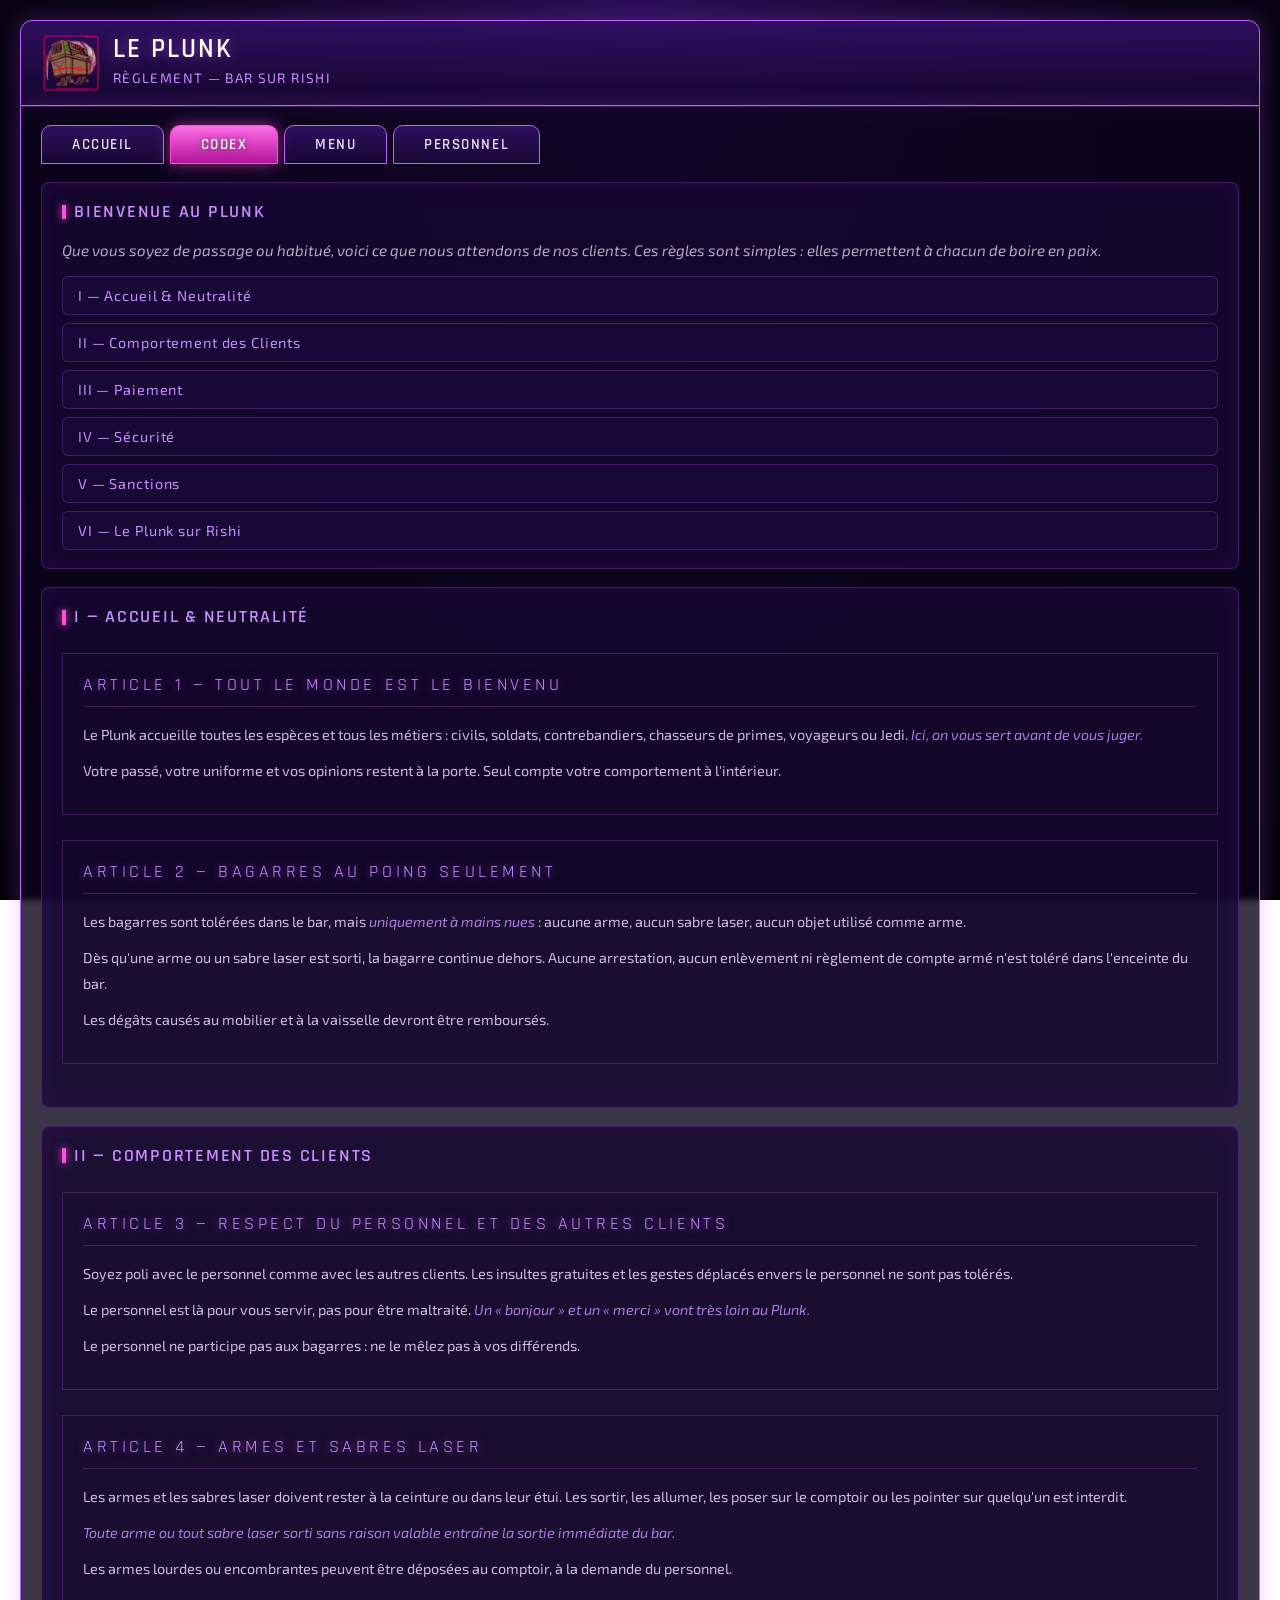
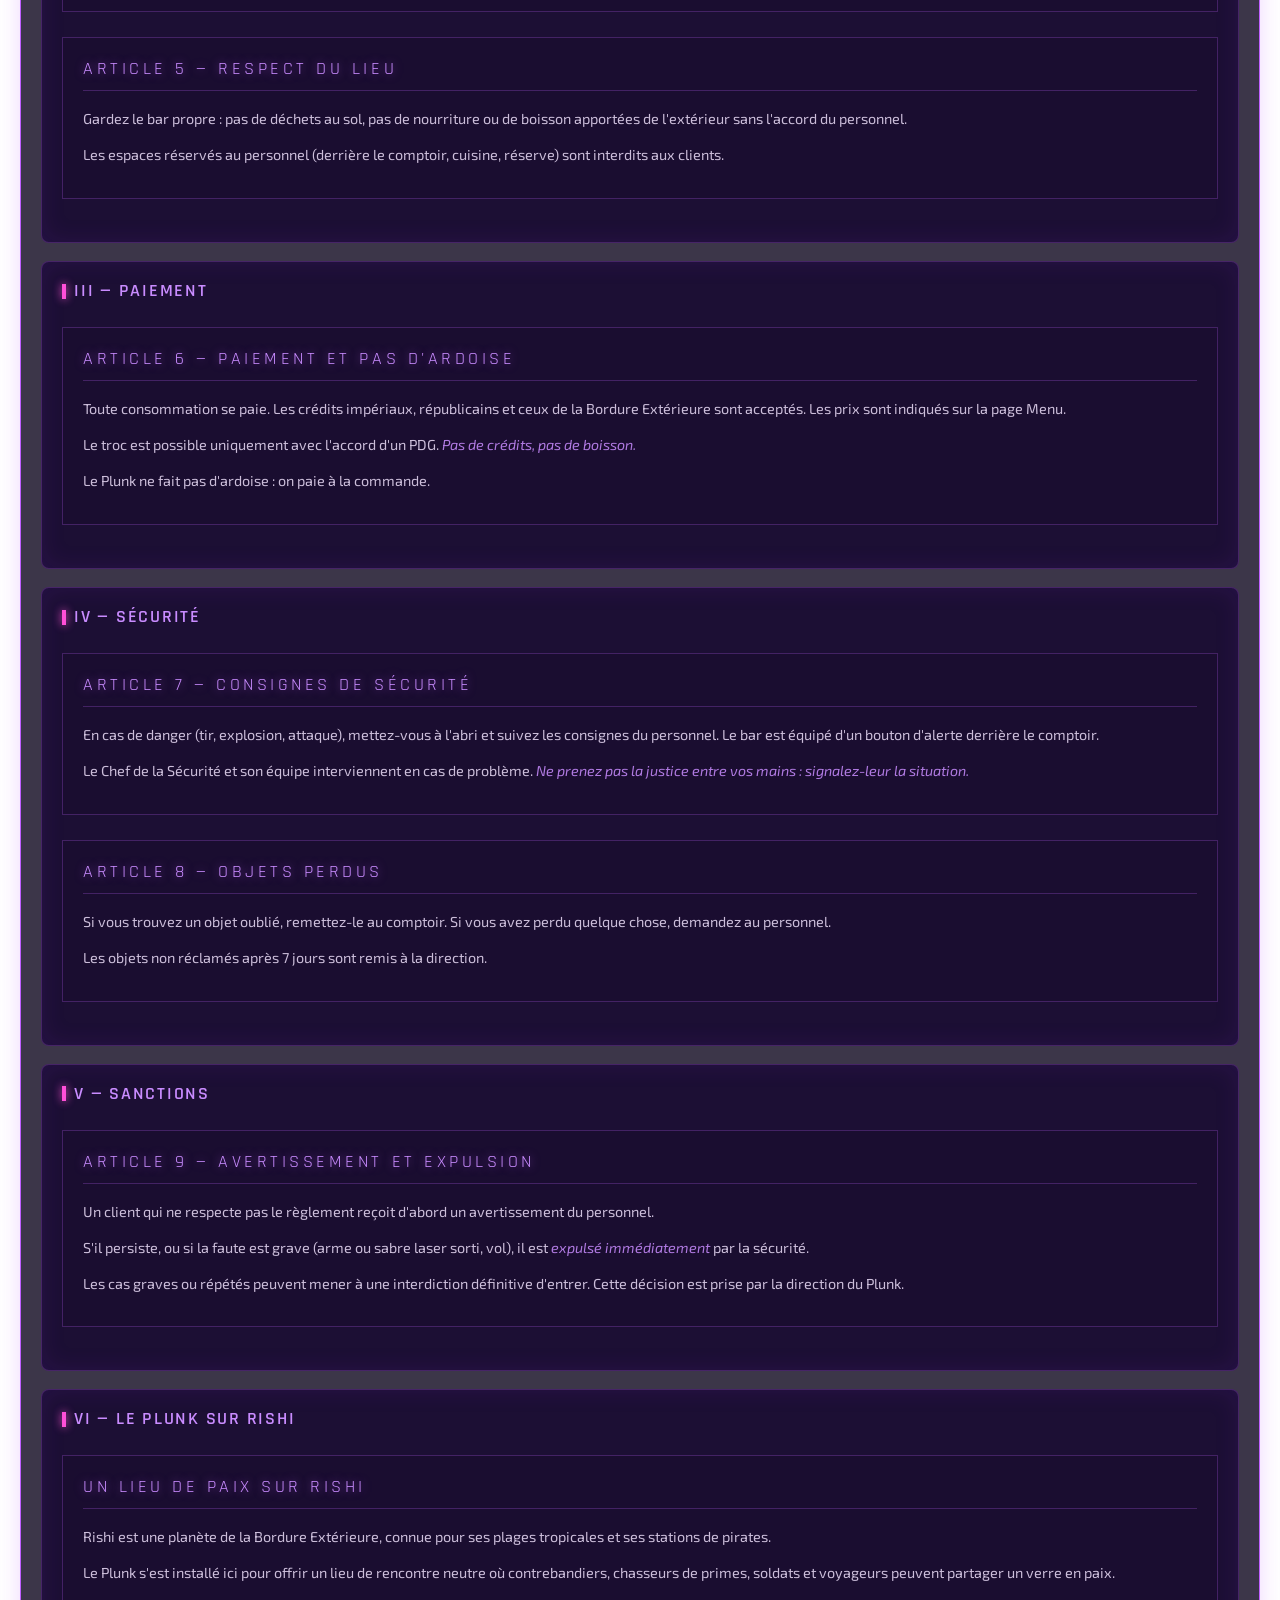
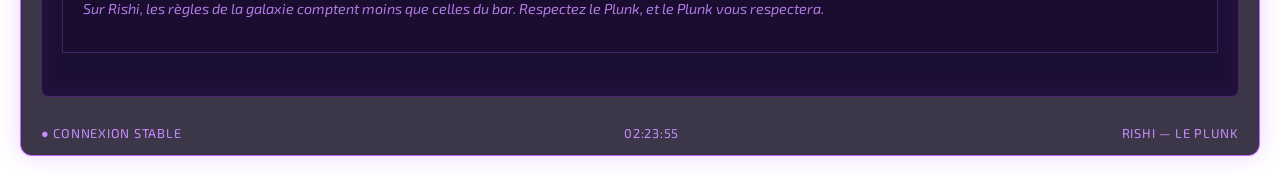
<file: codex.html>
<!DOCTYPE html>
<html lang="fr">
<head>
  <meta charset="UTF-8">
  <meta name="viewport" content="width=device-width, initial-scale=1.0">
  <title>Le Plunk — Règlement pour les Clients</title>
  <meta name="description" content="Règlement du bar Le Plunk sur Rishi pour les clients : comportement, bagarres, armes, paiement, sécurité et sanctions.">
  <link rel="stylesheet" href="style.css">
  <link rel="icon" type="image/x-icon" href="images/ICONE.png">

  <meta property="og:type" content="website">
  <meta property="og:title" content="Le Plunk — Règlement pour les Clients">
  <meta property="og:description" content="Ce que le Plunk attend de ses clients : respect, neutralité et règles de la maison.">
  <meta property="og:url" content="https://insanity-chan.github.io/CIVILIAN/codex.html">
  <meta property="og:image" content="https://insanity-chan.github.io/CIVILIAN/preview.png">
  <meta property="og:site_name" content="Le Plunk">
  <meta name="theme-color" content="#bf5fff">

  <style>
    .civil-codex-article {
      margin: 25px 0;
      padding: 20px;
      border: 1px solid var(--holo-dim);
      background: rgba(20, 6, 38, 0.2);
    }

    .civil-codex-title {
      font-family: 'Orbitron', sans-serif;
      font-size: 1.1rem;
      letter-spacing: 0.2em;
      text-transform: uppercase;
      color: var(--holo-cyan);
      text-shadow: 0 0 10px var(--holo-glow);
      margin-bottom: 15px;
      padding-bottom: 10px;
      border-bottom: 1px solid var(--holo-dim);
    }

    .civil-codex-text {
      font-size: 0.9rem;
      line-height: 1.8;
      opacity: 0.85;
      color: var(--text-white);
    }

    .civil-codex-text p { margin-bottom: 10px; }

    .civil-codex-text em {
      color: var(--holo-cyan);
      font-style: italic;
    }
  </style>
</head>
<body>

  <div id="boot-screen">
    <div class="boot-text">&gt; INITIALISATION DU TERMINAL...</div>
    <div class="boot-text">&gt; CONNEXION AU RÉSEAU DE RISHI...</div>
    <div class="boot-text">&gt; CHARGEMENT : RÈGLEMENT DU PLUNK...</div>
    <div class="boot-bar"><div class="boot-bar-fill"></div></div>
  </div>

  <div class="holo-header">
    <h1>Le Plunk</h1>
    <div class="subtitle">Règlement — Bar sur Rishi</div>
  </div>

  <div class="holo-frame">

    <div class="holo-nav">
      <a href="index.html"><button>Accueil</button></a>
      <a href="codex.html"><button class="active">Codex</button></a>
      <a href="menu.html"><button>Menu</button></a>
      <a href="effectif.html"><button>Personnel</button></a>
    </div>

    <!-- SOMMAIRE -->
    <div class="holo-panel active">
      <h2>Bienvenue au Plunk</h2>
      <p class="holo-intro">
        Que vous soyez de passage ou habitué, voici ce que nous attendons de nos clients.
        Ces règles sont simples : elles permettent à chacun de boire en paix.
      </p>
      <div class="holo-sommaire">
        <a href="#accueil" class="holo-link">I — Accueil &amp; Neutralité</a>
        <a href="#comportement" class="holo-link">II — Comportement des Clients</a>
        <a href="#paiement" class="holo-link">III — Paiement</a>
        <a href="#securite" class="holo-link">IV — Sécurité</a>
        <a href="#sanctions" class="holo-link">V — Sanctions</a>
        <a href="#rishi" class="holo-link">VI — Le Plunk sur Rishi</a>
      </div>
    </div>

    <!-- I - ACCUEIL -->
    <div class="holo-section" id="accueil">
      <h2>I — Accueil &amp; Neutralité</h2>

      <div class="civil-codex-article">
        <div class="civil-codex-title">Article 1 — Tout le monde est le bienvenu</div>
        <div class="civil-codex-text">
          <p>Le Plunk accueille toutes les espèces et tous les métiers : civils, soldats, contrebandiers, chasseurs de primes, voyageurs ou Jedi. <em>Ici, on vous sert avant de vous juger.</em></p>
          <p>Votre passé, votre uniforme et vos opinions restent à la porte. Seul compte votre comportement à l'intérieur.</p>
        </div>
      </div>

      <div class="civil-codex-article">
        <div class="civil-codex-title">Article 2 — Bagarres au poing seulement</div>
        <div class="civil-codex-text">
          <p>Les bagarres sont tolérées dans le bar, mais <em>uniquement à mains nues</em> : aucune arme, aucun sabre laser, aucun objet utilisé comme arme.</p>
          <p>Dès qu'une arme ou un sabre laser est sorti, la bagarre continue dehors. Aucune arrestation, aucun enlèvement ni règlement de compte armé n'est toléré dans l'enceinte du bar.</p>
          <p>Les dégâts causés au mobilier et à la vaisselle devront être remboursés.</p>
        </div>
      </div>

    </div>

    <!-- II - COMPORTEMENT -->
    <div class="holo-section" id="comportement">
      <h2>II — Comportement des Clients</h2>

      <div class="civil-codex-article">
        <div class="civil-codex-title">Article 3 — Respect du personnel et des autres clients</div>
        <div class="civil-codex-text">
          <p>Soyez poli avec le personnel comme avec les autres clients. Les insultes gratuites et les gestes déplacés envers le personnel ne sont pas tolérés.</p>
          <p>Le personnel est là pour vous servir, pas pour être maltraité. <em>Un « bonjour » et un « merci » vont très loin au Plunk.</em></p>
          <p>Le personnel ne participe pas aux bagarres : ne le mêlez pas à vos différends.</p>
        </div>
      </div>

      <div class="civil-codex-article">
        <div class="civil-codex-title">Article 4 — Armes et sabres laser</div>
        <div class="civil-codex-text">
          <p>Les armes et les sabres laser doivent rester à la ceinture ou dans leur étui. Les sortir, les allumer, les poser sur le comptoir ou les pointer sur quelqu'un est interdit.</p>
          <p><em>Toute arme ou tout sabre laser sorti sans raison valable entraîne la sortie immédiate du bar.</em></p>
          <p>Les armes lourdes ou encombrantes peuvent être déposées au comptoir, à la demande du personnel.</p>
        </div>
      </div>

      <div class="civil-codex-article">
        <div class="civil-codex-title">Article 5 — Respect du lieu</div>
        <div class="civil-codex-text">
          <p>Gardez le bar propre : pas de déchets au sol, pas de nourriture ou de boisson apportées de l'extérieur sans l'accord du personnel.</p>
          <p>Les espaces réservés au personnel (derrière le comptoir, cuisine, réserve) sont interdits aux clients.</p>
        </div>
      </div>
    </div>

    <!-- III - PAIEMENT -->
    <div class="holo-section" id="paiement">
      <h2>III — Paiement</h2>

      <div class="civil-codex-article">
        <div class="civil-codex-title">Article 6 — Paiement et pas d'ardoise</div>
        <div class="civil-codex-text">
          <p>Toute consommation se paie. Les crédits impériaux, républicains et ceux de la Bordure Extérieure sont acceptés. Les prix sont indiqués sur la page Menu.</p>
          <p>Le troc est possible uniquement avec l'accord d'un PDG. <em>Pas de crédits, pas de boisson.</em></p>
          <p>Le Plunk ne fait pas d'ardoise : on paie à la commande.</p>
        </div>
      </div>

    </div>

    <!-- IV - DISCRÉTION & SÉCURITÉ -->
    <div class="holo-section" id="securite">
      <h2>IV — Sécurité</h2>


      <div class="civil-codex-article">
        <div class="civil-codex-title">Article 7 — Consignes de sécurité</div>
        <div class="civil-codex-text">
          <p>En cas de danger (tir, explosion, attaque), mettez-vous à l'abri et suivez les consignes du personnel. Le bar est équipé d'un bouton d'alerte derrière le comptoir.</p>
          <p>Le Chef de la Sécurité et son équipe interviennent en cas de problème. <em>Ne prenez pas la justice entre vos mains : signalez-leur la situation.</em></p>
        </div>
      </div>

      <div class="civil-codex-article">
        <div class="civil-codex-title">Article 8 — Objets perdus</div>
        <div class="civil-codex-text">
          <p>Si vous trouvez un objet oublié, remettez-le au comptoir. Si vous avez perdu quelque chose, demandez au personnel.</p>
          <p>Les objets non réclamés après 7 jours sont remis à la direction.</p>
        </div>
      </div>
    </div>

    <!-- V - SANCTIONS -->
    <div class="holo-section" id="sanctions">
      <h2>V — Sanctions</h2>

      <div class="civil-codex-article">
        <div class="civil-codex-title">Article 9 — Avertissement et expulsion</div>
        <div class="civil-codex-text">
          <p>Un client qui ne respecte pas le règlement reçoit d'abord un avertissement du personnel.</p>
          <p>S'il persiste, ou si la faute est grave (arme ou sabre laser sorti, vol), il est <em>expulsé immédiatement</em> par la sécurité.</p>
          <p>Les cas graves ou répétés peuvent mener à une interdiction définitive d'entrer. Cette décision est prise par la direction du Plunk.</p>
        </div>
      </div>
    </div>

    <!-- VI - RISHI -->
    <div class="holo-section" id="rishi">
      <h2>VI — Le Plunk sur Rishi</h2>

      <div class="civil-codex-article">
        <div class="civil-codex-title">Un lieu de paix sur Rishi</div>
        <div class="civil-codex-text">
          <p>Rishi est une planète de la Bordure Extérieure, connue pour ses plages tropicales et ses stations de pirates.</p>
          <p>Le Plunk s'est installé ici pour offrir un lieu de rencontre neutre où contrebandiers, chasseurs de primes, soldats et voyageurs peuvent partager un verre en paix.</p>
          <p><em>Sur Rishi, les règles de la galaxie comptent moins que celles du bar. Respectez le Plunk, et le Plunk vous respectera.</em></p>
        </div>
      </div>
    </div>

    <div class="holo-status">
      <span><span class="blink">●</span> CONNEXION STABLE</span>
      <span id="horloge">--:--:--</span>
      <span>RISHI — LE PLUNK</span>
    </div>
  </div>

  <script>
    setTimeout(() => {
      document.getElementById('boot-screen').style.display = 'none';
    }, 700);

    function updateClock() {
      const now = new Date();
      const h = String(now.getHours()).padStart(2, '0');
      const m = String(now.getMinutes()).padStart(2, '0');
      const s = String(now.getSeconds()).padStart(2, '0');
      document.getElementById('horloge').textContent = `${h}:${m}:${s}`;
    }
    setInterval(updateClock, 1000);
    updateClock();
  </script>
</body>
</html>
</file>
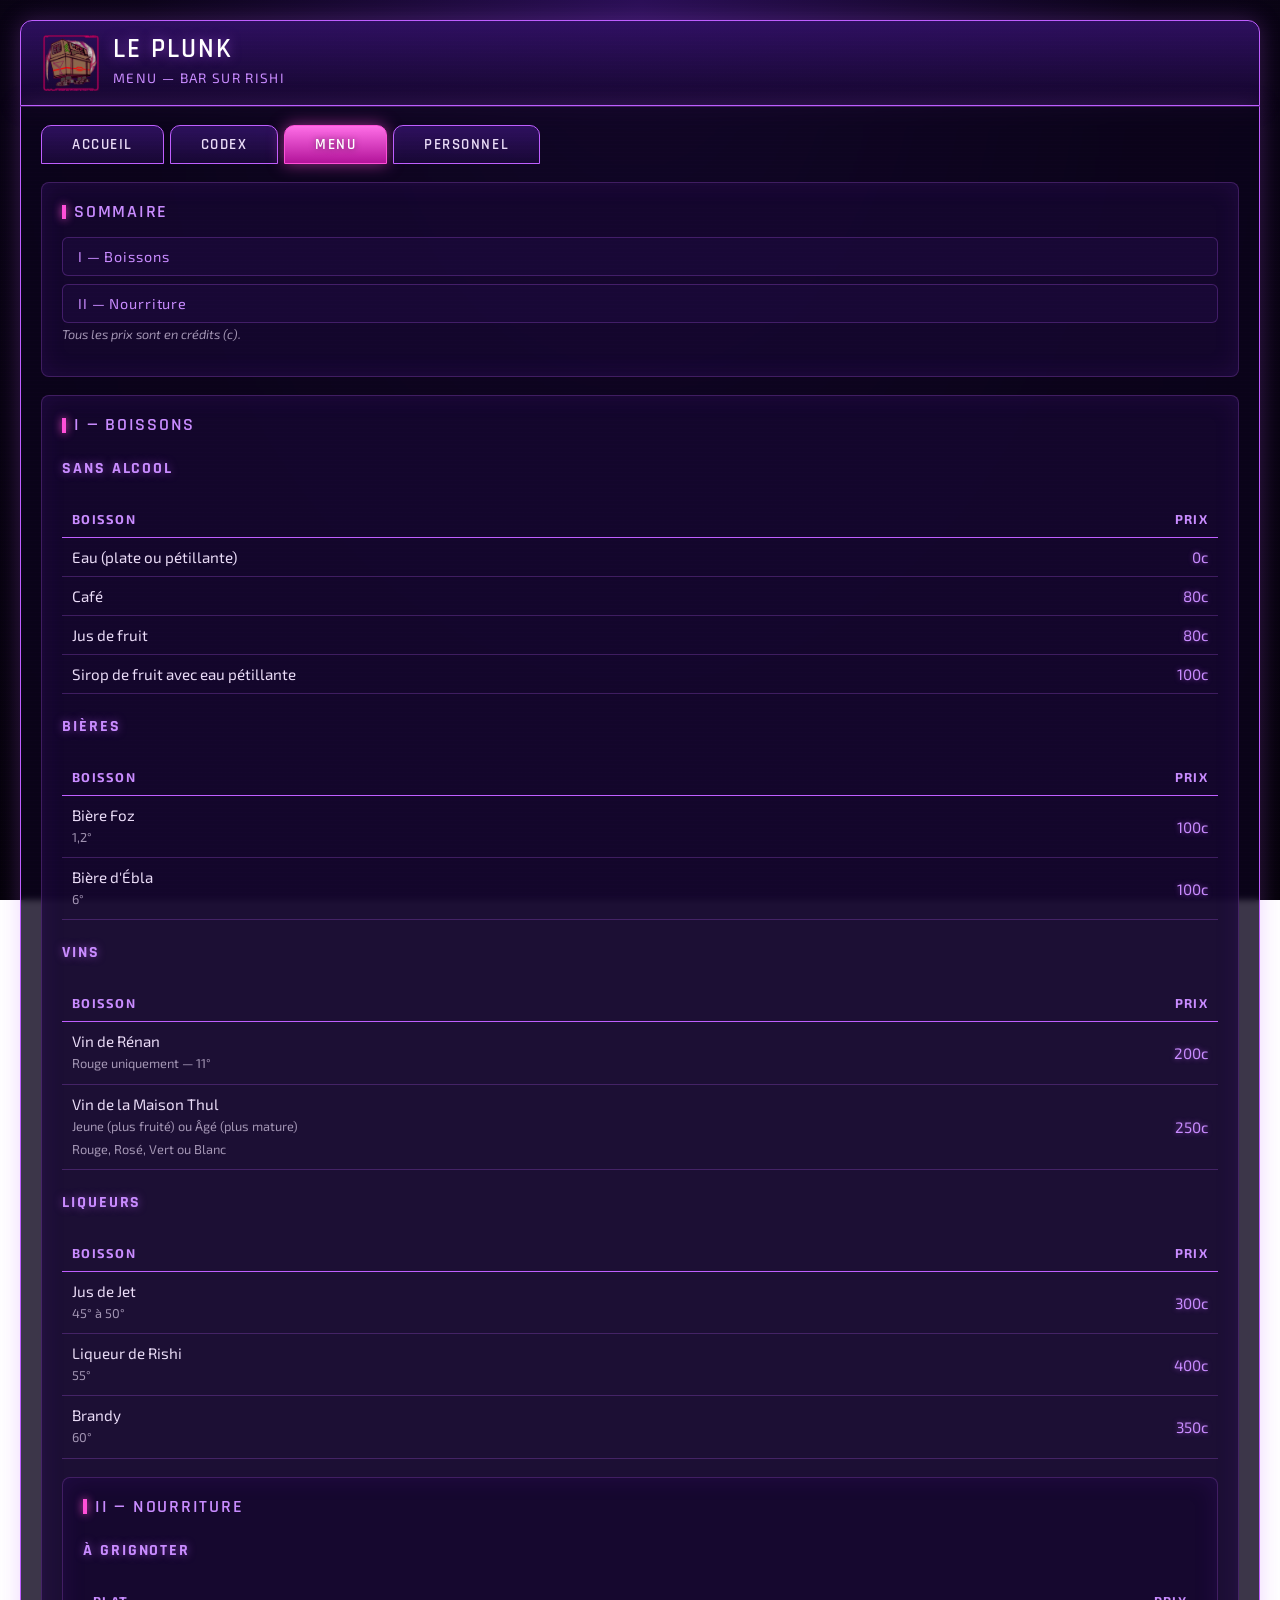
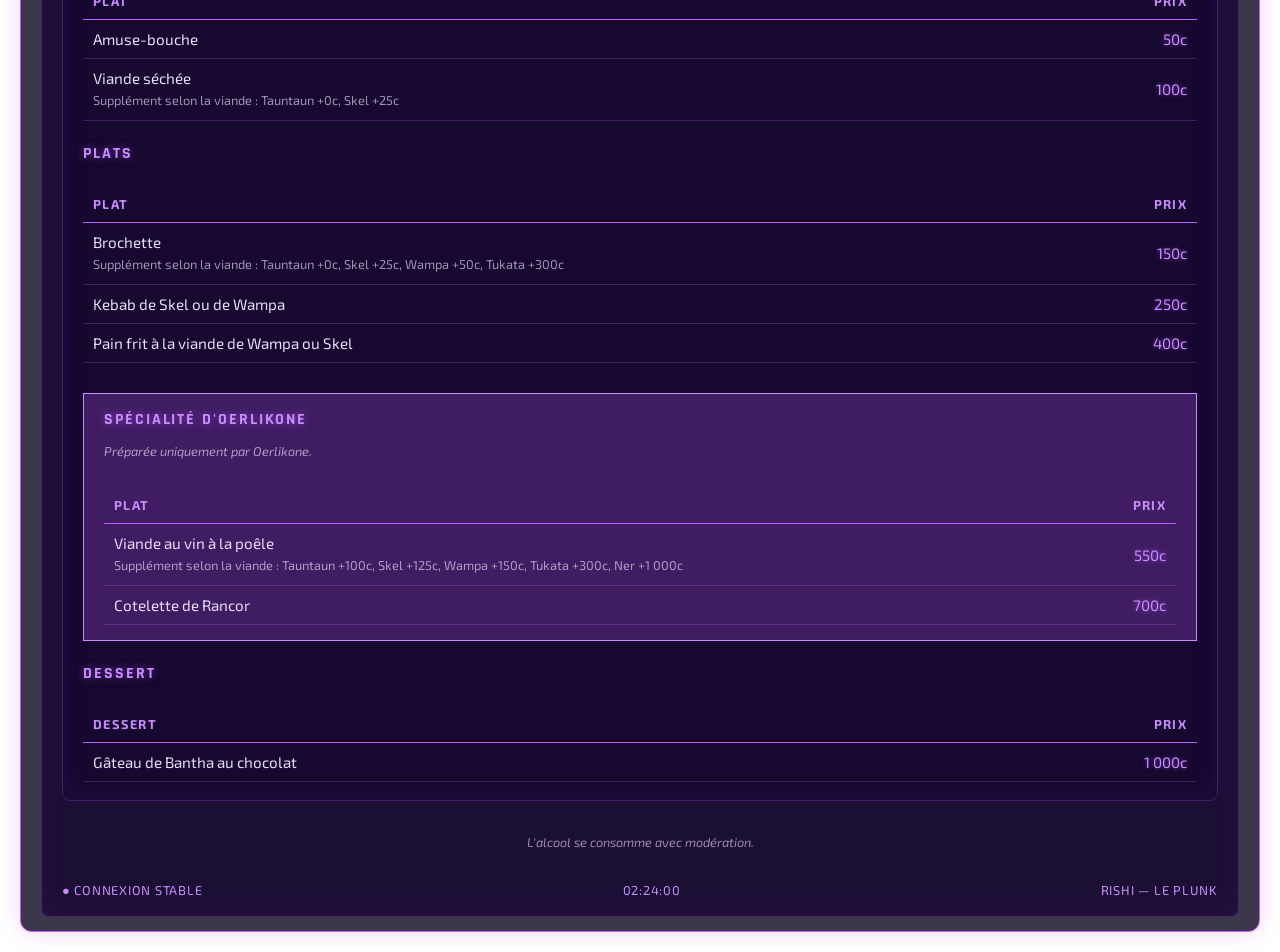
<file: menu.html>
<!DOCTYPE html>
<html lang="fr">
<head>
  <meta charset="UTF-8">
  <meta name="viewport" content="width=device-width, initial-scale=1.0">
  <title>Le Plunk — Menu des Boissons et Plats</title>
  <meta name="description" content="Menu du bar Le Plunk sur Rishi : boissons, bières, vins, liqueurs et plats avec leurs prix en crédits.">
  <link rel="stylesheet" href="style.css">
  <link rel="icon" type="image/x-icon" href="images/ICONE.png">

  <meta property="og:type" content="website">
  <meta property="og:title" content="Le Plunk — Menu">
  <meta property="og:description" content="Boissons et plats du Plunk, bar sur Rishi.">
  <meta property="og:url" content="https://insanity-chan.github.io/CIVILIAN/menu.html">
  <meta property="og:image" content="https://insanity-chan.github.io/CIVILIAN/preview.png">
  <meta property="og:site_name" content="Le Plunk">
  <meta name="theme-color" content="#bf5fff">

  <style>
    .menu-categorie {
      margin: 30px 0 10px;
      font-family: 'Orbitron', sans-serif;
      font-size: 1rem;
      letter-spacing: 0.15em;
      text-transform: uppercase;
      color: var(--holo-cyan);
      text-shadow: 0 0 8px var(--holo-glow);
    }

    .menu-scroll { overflow-x: auto; }

    .holo-table td.prix {
      text-align: right;
      white-space: nowrap;
      color: var(--holo-cyan);
      text-shadow: 0 0 5px var(--holo-glow);
    }

    .holo-table th.prix { text-align: right; }

    .menu-detail {
      display: block;
      margin-top: 4px;
      font-size: 0.8rem;
      opacity: 0.65;
      line-height: 1.5;
    }

    .menu-reserve {
      margin-top: 30px;
      padding: 15px 20px;
      border: 1px solid var(--holo-cyan);
      background: var(--holo-dim);
    }

    .menu-reserve .menu-categorie { margin-top: 0; }

    .menu-avis {
      margin-top: 30px;
      text-align: center;
      font-size: 0.8rem;
      font-style: italic;
      opacity: 0.6;
    }
  </style>
</head>
<body>

  <div id="boot-screen">
    <div class="boot-text">&gt; INITIALISATION DU TERMINAL...</div>
    <div class="boot-text">&gt; CONNEXION AU RÉSEAU DE RISHI...</div>
    <div class="boot-text">&gt; CHARGEMENT : MENU DU PLUNK...</div>
    <div class="boot-bar"><div class="boot-bar-fill"></div></div>
  </div>

  <div class="holo-header">
    <h1>Le Plunk</h1>
    <div class="subtitle">Menu — Bar sur Rishi</div>
  </div>

  <div class="holo-frame">

    <div class="holo-nav">
      <a href="index.html"><button>Accueil</button></a>
      <a href="codex.html"><button>Codex</button></a>
      <a href="menu.html"><button class="active">Menu</button></a>
      <a href="effectif.html"><button>Personnel</button></a>
    </div>

    <!-- SOMMAIRE -->
    <div class="holo-panel active">
      <h2>Sommaire</h2>
      <div class="holo-sommaire">
        <a href="#boissons" class="holo-link">I — Boissons</a>
        <a href="#nourriture" class="holo-link">II — Nourriture</a>
      </div>
      <p class="holo-note">Tous les prix sont en crédits (c).</p>
    </div>

    <!-- I - BOISSONS -->
    <div class="holo-section" id="boissons">
      <h2>I — Boissons</h2>

      <h3 class="menu-categorie">Sans alcool</h3>
      <div class="menu-scroll">
        <table class="holo-table">
          <tr><th>Boisson</th><th class="prix">Prix</th></tr>
          <tr><td>Eau (plate ou pétillante)</td><td class="prix">0c</td></tr>
          <tr><td>Café</td><td class="prix">80c</td></tr>
          <tr><td>Jus de fruit</td><td class="prix">80c</td></tr>
          <tr><td>Sirop de fruit avec eau pétillante</td><td class="prix">100c</td></tr>
        </table>
      </div>

      <h3 class="menu-categorie">Bières</h3>
      <div class="menu-scroll">
        <table class="holo-table">
          <tr><th>Boisson</th><th class="prix">Prix</th></tr>
          <tr><td>Bière Foz <span class="menu-detail">1,2°</span></td><td class="prix">100c</td></tr>
          <tr><td>Bière d'Ébla <span class="menu-detail">6°</span></td><td class="prix">100c</td></tr>
        </table>
      </div>

      <h3 class="menu-categorie">Vins</h3>
      <div class="menu-scroll">
        <table class="holo-table">
          <tr><th>Boisson</th><th class="prix">Prix</th></tr>
          <tr>
            <td>Vin de Rénan <span class="menu-detail">Rouge uniquement — 11°</span></td>
            <td class="prix">200c</td>
          </tr>
          <tr>
            <td>Vin de la Maison Thul
              <span class="menu-detail">Jeune (plus fruité) ou Âgé (plus mature)</span>
              <span class="menu-detail">Rouge, Rosé, Vert ou Blanc</span>
            </td>
            <td class="prix">250c</td>
          </tr>
        </table>
      </div>

      <h3 class="menu-categorie">Liqueurs</h3>
      <div class="menu-scroll">
        <table class="holo-table">
          <tr><th>Boisson</th><th class="prix">Prix</th></tr>
          <tr><td>Jus de Jet <span class="menu-detail">45° à 50°</span></td><td class="prix">300c</td></tr>
          <tr><td>Liqueur de Rishi <span class="menu-detail">55°</span></td><td class="prix">400c</td></tr>
          <tr><td>Brandy <span class="menu-detail">60°</span></td><td class="prix">350c</td></tr>
        </table>
      </div>

    <!-- II - NOURRITURE -->
    <div class="holo-section" id="nourriture">
      <h2>II — Nourriture</h2>

      <h3 class="menu-categorie">À grignoter</h3>
      <div class="menu-scroll">
        <table class="holo-table">
          <tr><th>Plat</th><th class="prix">Prix</th></tr>
          <tr><td>Amuse-bouche</td><td class="prix">50c</td></tr>
          <tr>
            <td>Viande séchée
              <span class="menu-detail">Supplément selon la viande : Tauntaun +0c, Skel +25c</span>
            </td>
            <td class="prix">100c</td>
          </tr>
        </table>
      </div>

      <h3 class="menu-categorie">Plats</h3>
      <div class="menu-scroll">
        <table class="holo-table">
          <tr><th>Plat</th><th class="prix">Prix</th></tr>
          <tr>
            <td>Brochette
              <span class="menu-detail">Supplément selon la viande : Tauntaun +0c, Skel +25c, Wampa +50c, Tukata +300c</span>
            </td>
            <td class="prix">150c</td>
          </tr>
          <tr>
            <td>Kebab de Skel ou de Wampa</td>
            <td class="prix">250c</td>
          </tr>
                    <tr>
            <td>Pain frit à la viande de Wampa ou Skel</td>
            <td class="prix">400c</td>
          </tr>
        </table>
      </div>

      <div class="menu-reserve">
        <h3 class="menu-categorie">Spécialité d'Oerlikone</h3>
        <p class="holo-note">Préparée uniquement par Oerlikone.</p>
        <div class="menu-scroll">
          <table class="holo-table">
            <tr><th>Plat</th><th class="prix">Prix</th></tr>
            <tr>
              <td>Viande au vin à la poêle
                <span class="menu-detail">Supplément selon la viande : Tauntaun +100c, Skel +125c, Wampa +150c, Tukata +300c, Ner +1 000c</span>
              </td>
              <td class="prix">550c</td>
            </tr>
                        <tr>
              <td>Cotelette de Rancor</td>
              <td class="prix">700c</td>
            </tr>
          </table>
        </div>
      </div>

      <h3 class="menu-categorie">Dessert</h3>
      <div class="menu-scroll">
        <table class="holo-table">
          <tr><th>Dessert</th><th class="prix">Prix</th></tr>
          <tr><td>Gâteau de Bantha au chocolat</td><td class="prix">1 000c</td></tr>
        </table>
      </div>
    </div>

    <p class="menu-avis">L'alcool se consomme avec modération.</p>

    <div class="holo-status">
      <span><span class="blink">●</span> CONNEXION STABLE</span>
      <span id="horloge">--:--:--</span>
      <span>RISHI — LE PLUNK</span>
    </div>
  </div>

  <script>
    setTimeout(() => {
      document.getElementById('boot-screen').style.display = 'none';
    }, 700);

    function updateClock() {
      const now = new Date();
      const h = String(now.getHours()).padStart(2, '0');
      const m = String(now.getMinutes()).padStart(2, '0');
      const s = String(now.getSeconds()).padStart(2, '0');
      document.getElementById('horloge').textContent = `${h}:${m}:${s}`;
    }
    setInterval(updateClock, 1000);
    updateClock();
  </script>
</body>
</html>
</file>
<file: style.css>
@import url('https://fonts.googleapis.com/css2?family=Rajdhani:wght@500;600;700&family=Exo+2:wght@400;500;600&family=Orbitron:wght@400;700;900&display=swap');

/* ===== COULEURS : change ici pour modifier tout le site ===== */
:root {
  --holo-cyan: #c98cff;               /* titres et liens (violet clair) */
  --holo-neon: #bf5fff;               /* bordures néon */
  --holo-accent: #ff4fd8;             /* onglet actif, icônes, titres de cartes */
  --holo-blue: #8a2be2;
  --holo-deep: #14062a;
  --holo-glow: rgba(191, 95, 255, 0.55);
  --holo-dim: rgba(191, 95, 255, 0.25);
  --panel: rgba(22, 8, 48, 0.82);
  --bg-dark: #07030d;
  --text-white: #eadcf7;
}

* { margin: 0; padding: 0; box-sizing: border-box; }

a, a:visited { color: var(--holo-cyan); text-decoration: none; }

body {
  background: radial-gradient(ellipse at 50% 0%, #2a0f55 0%, #0b0418 55%, #05020a 100%) fixed;
  color: var(--text-white);
  font-family: 'Exo 2', 'Segoe UI', sans-serif;
  font-size: 0.95rem;
  overflow-x: hidden;
  min-height: 100vh;
  position: relative;
}

body::before {
  content: '';
  position: fixed;
  top: 0; left: 0;
  width: 100%; height: 100%;
  background: repeating-linear-gradient(0deg, transparent 0px, transparent 3px, rgba(191,95,255,0.025) 4px);
  pointer-events: none;
  z-index: 9999;
}

/* ===== FENÊTRE : barre de titre + cadre ===== */
.holo-header {
  display: grid;
  grid-template-columns: 56px 1fr;
  grid-template-rows: auto auto;
  align-content: center;
  column-gap: 14px;
  margin: 20px 20px 0;
  padding: 14px 22px;
  text-align: left;
  border: 1px solid var(--holo-neon);
  border-radius: 12px 12px 0 0;
  background: linear-gradient(180deg, rgba(48, 16, 100, 0.92), rgba(20, 6, 44, 0.92));
  box-shadow: 0 0 22px var(--holo-dim);
}

.holo-header::before {
  content: '';
  grid-row: 1 / 3;
  width: 56px; height: 56px;
  background: url('images/ICONE.png') center / contain no-repeat;
}

.holo-header h1 {
  font-family: 'Rajdhani', sans-serif;
  font-weight: 600;
  font-size: 1.7rem;
  letter-spacing: 0.08em;
  line-height: 1.1;
  text-transform: uppercase;
  color: #fff;
  text-shadow: 0 0 12px var(--holo-glow);
}

.holo-header .subtitle {
  font-size: 0.85rem;
  letter-spacing: 0.1em;
  text-transform: uppercase;
  color: var(--holo-cyan);
}

.holo-frame {
  position: relative;
  margin: 0 20px 20px;
  padding: 18px 20px 14px;
  border: 1px solid var(--holo-neon);
  border-top: 1px solid var(--holo-dim);
  border-radius: 0 0 12px 12px;
  background: rgba(12, 4, 28, 0.8);
  backdrop-filter: blur(3px);
  box-shadow: 0 0 22px var(--holo-dim);
}

/* ===== ONGLETS ===== */
.holo-nav {
  display: flex;
  justify-content: flex-start;
  gap: 6px;
  flex-wrap: wrap;
  margin-bottom: 18px;
}

.holo-nav a { text-decoration: none; }

.holo-nav button {
  font-family: 'Rajdhani', sans-serif;
  font-weight: 600;
  font-size: 0.95rem;
  letter-spacing: 0.1em;
  text-transform: uppercase;
  color: var(--text-white);
  padding: 9px 30px;
  border: 1px solid var(--holo-neon);
  border-radius: 10px 10px 0 0;
  background: linear-gradient(180deg, rgba(60, 22, 120, 0.7), rgba(25, 8, 55, 0.9));
  cursor: pointer;
  transition: all 0.25s;
}

.holo-nav button:hover {
  box-shadow: 0 0 14px var(--holo-glow);
  border-color: var(--holo-cyan);
}

.holo-nav button.active {
  color: #fff;
  border-color: var(--holo-accent);
  background: linear-gradient(180deg, #ff6ee7, #b3149a);
  box-shadow: 0 0 16px rgba(255, 79, 216, 0.55);
  text-shadow: 0 0 6px rgba(0,0,0,0.5);
}

/* ===== PANNEAUX ===== */
.holo-panel { display: none; animation: panelFade 0.5s ease; }

.holo-panel.active,
.holo-section {
  display: block;
  margin-top: 18px;
  padding: 18px 20px;
  border: 1px solid var(--holo-dim);
  border-radius: 8px;
  background: var(--panel);
  box-shadow: inset 0 0 25px rgba(120, 40, 220, 0.12);
  animation: panelFade 0.5s ease;
}

.holo-panel.active { margin-top: 0; }

@keyframes panelFade {
  from { opacity: 0; transform: translateY(8px); }
  to   { opacity: 1; transform: translateY(0); }
}

.holo-panel h2,
.holo-section h2 {
  position: relative;
  padding-left: 12px;
  margin-bottom: 14px;
  font-family: 'Rajdhani', sans-serif;
  font-weight: 600;
  font-size: 1.1rem;
  letter-spacing: 0.1em;
  text-transform: uppercase;
  color: var(--holo-cyan);
  text-shadow: none;
  border: 0;
}

.holo-panel h2::before,
.holo-section h2::before {
  content: '';
  position: absolute;
  left: 0; top: 0.2em; bottom: 0.2em;
  width: 4px;
  background: var(--holo-accent);
  box-shadow: 0 0 8px var(--holo-accent);
}

.holo-section h3 {
  font-family: 'Rajdhani', sans-serif;
  font-size: 1rem;
  letter-spacing: 0.12em;
  margin: 22px 0 10px;
  text-transform: uppercase;
  color: var(--holo-cyan);
}

.holo-section h4 {
  font-size: 0.9rem;
  letter-spacing: 0.1em;
  margin: 20px 0 8px;
  text-transform: uppercase;
  color: var(--holo-cyan);
}

.holo-panel p,
.holo-section p {
  line-height: 1.8;
  margin-bottom: 12px;
  color: var(--text-white);
}

.holo-intro { font-style: italic; opacity: 0.75; }
.holo-note  { font-size: 0.8rem; opacity: 0.65; font-style: italic; }

/* ===== ACCUEIL : bannière, cartes, infos ===== */
.site-fond {
  position: fixed;
  top: 0; left: 0;
  width: 100%; height: 100%;
  background: url('images/fond.jpg') center / cover no-repeat;
  opacity: 0.25;
  z-index: -1;
}

.accueil-hero {
  display: flex;
  align-items: center;
  min-height: 230px;
  padding: 30px 40px;
  border: 1px solid var(--holo-neon);
  border-radius: 8px;
  background:
    linear-gradient(90deg, rgba(7,3,13,0.92) 0%, rgba(7,3,13,0.6) 50%, rgba(7,3,13,0.1) 100%),
    url('images/banniere.jpg') center / cover no-repeat,
    #14062a;
  box-shadow: 0 0 18px var(--holo-dim);
}

.accueil-hero .hero-texte { max-width: 560px; }

.accueil-hero .hero-titre {
  font-family: 'Rajdhani', sans-serif;
  font-weight: 700;
  font-size: 2rem;
  letter-spacing: 0.06em;
  text-transform: uppercase;
  color: var(--holo-accent);
  text-shadow: 0 0 12px rgba(255,79,216,0.5);
  margin-bottom: 10px;
}

.accueil-hero p { line-height: 1.7; color: var(--text-white); }
.accueil-hero em { color: var(--holo-accent); }

.accueil-cartes,
.holo-grid {
  display: grid;
  grid-template-columns: repeat(auto-fit, minmax(260px, 1fr));
  gap: 14px;
}

a.accueil-carte,
a.accueil-carte:visited,
.holo-card {
  display: flex;
  align-items: center;
  gap: 16px;
  padding: 16px;
  border: 1px solid rgba(191, 95, 255, 0.45);
  border-radius: 8px;
  background: rgba(30, 10, 65, 0.6);
  color: var(--text-white);
  transition: all 0.25s;
}

a.accueil-carte:hover,
.holo-card:hover {
  border-color: var(--holo-cyan);
  background: rgba(60, 22, 120, 0.55);
  box-shadow: 0 0 16px var(--holo-glow);
}

.carte-icone {
  flex: 0 0 54px;
  width: 54px; height: 54px;
  display: grid;
  place-items: center;
  border: 1px solid var(--holo-accent);
  border-radius: 8px;
  color: var(--holo-accent);
  background: rgba(255, 79, 216, 0.08);
}

.carte-icone svg {
  width: 28px; height: 28px;
  fill: none;
  stroke: currentColor;
  stroke-width: 1.8;
  stroke-linecap: round;
  stroke-linejoin: round;
}

.carte-titre,
.holo-card .label {
  font-family: 'Rajdhani', sans-serif;
  font-weight: 600;
  font-size: 1.05rem;
  letter-spacing: 0.08em;
  text-transform: uppercase;
  color: var(--holo-accent);
}

.carte-texte { font-size: 0.85rem; line-height: 1.5; opacity: 0.85; margin-top: 2px; }

.holo-card .value {
  font-family: 'Rajdhani', sans-serif;
  font-size: 1.2rem;
  color: #fff;
}

/* ===== TABLEAUX, LISTES, LIENS ===== */
.holo-table { width: 100%; border-collapse: collapse; margin-top: 12px; }

.holo-table th {
  text-align: left;
  padding: 10px;
  border-bottom: 1px solid var(--holo-neon);
  text-transform: uppercase;
  letter-spacing: 0.1em;
  font-size: 0.8rem;
  color: var(--holo-cyan);
}

.holo-table td {
  padding: 10px;
  border-bottom: 1px solid var(--holo-dim);
  color: var(--text-white);
}

.holo-table tr:hover td { background: var(--holo-dim); }

.holo-list { list-style: none; padding-left: 0; }

.holo-list li {
  padding: 8px 0 8px 20px;
  position: relative;
  line-height: 1.7;
  border-bottom: 1px solid rgba(191,95,255,0.08);
}

.holo-list li::before { content: '▸'; position: absolute; left: 0; color: var(--holo-accent); }
.holo-list li strong { color: var(--holo-cyan); }

.holo-sommaire { display: flex; flex-direction: column; gap: 8px; }

.holo-link {
  padding: 10px 15px;
  border: 1px solid var(--holo-dim);
  border-radius: 6px;
  background: rgba(30, 10, 65, 0.5);
  font-size: 0.9rem;
  letter-spacing: 0.06em;
  transition: all 0.25s;
}

.holo-link:hover {
  border-color: var(--holo-cyan);
  background: var(--holo-dim);
  box-shadow: 0 0 10px var(--holo-glow);
  padding-left: 25px;
}

/* Titres des pages : même police partout */
.civil-codex-title, .menu-categorie, .perso-nom {
  font-family: 'Rajdhani', sans-serif !important;
}

/* ===== BARRE D'ÉTAT ===== */
.holo-status {
  display: flex;
  justify-content: space-between;
  align-items: center;
  margin-top: 16px;
  padding-top: 12px;
  font-size: 0.8rem;
  letter-spacing: 0.06em;
  color: var(--holo-cyan);
}

.blink { animation: blink 1.5s infinite; }
@keyframes blink { 0%,100% { opacity: 1; } 50% { opacity: 0.2; } }

/* ===== ÉCRAN DE DÉMARRAGE ===== */
#boot-screen {
  position: fixed;
  top: 0; left: 0;
  width: 100%; height: 100%;
  background: var(--bg-dark);
  z-index: 10000;
  display: flex;
  align-items: center;
  justify-content: center;
  flex-direction: column;
}

#boot-screen .boot-text { font-size: 0.9rem; opacity: 0.7; margin: 4px 0; color: var(--holo-cyan); }

#boot-screen .boot-bar {
  width: 300px; height: 2px;
  background: var(--holo-dim);
  margin-top: 20px;
  overflow: hidden;
}

#boot-screen .boot-bar-fill {
  height: 100%;
  width: 0%;
  background: var(--holo-accent);
  box-shadow: 0 0 10px var(--holo-accent);
  animation: bootLoad 0.5s ease forwards;
}

@keyframes bootLoad { to { width: 100%; } }

/* ===== MOBILE ===== */
@media (max-width: 600px) {
  .holo-header { margin: 10px 10px 0; padding: 10px 14px; grid-template-columns: 44px 1fr; }
  .holo-header::before { width: 44px; height: 44px; }
  .holo-header h1 { font-size: 1.3rem; }
  .holo-frame { margin: 0 10px 10px; padding: 12px; }
  .holo-nav button { padding: 7px 14px; font-size: 0.8rem; }
  .accueil-hero { padding: 20px; min-height: 180px; }
  .accueil-hero .hero-titre { font-size: 1.5rem; }
  .holo-status { flex-direction: column; gap: 6px; }
}
</file>
